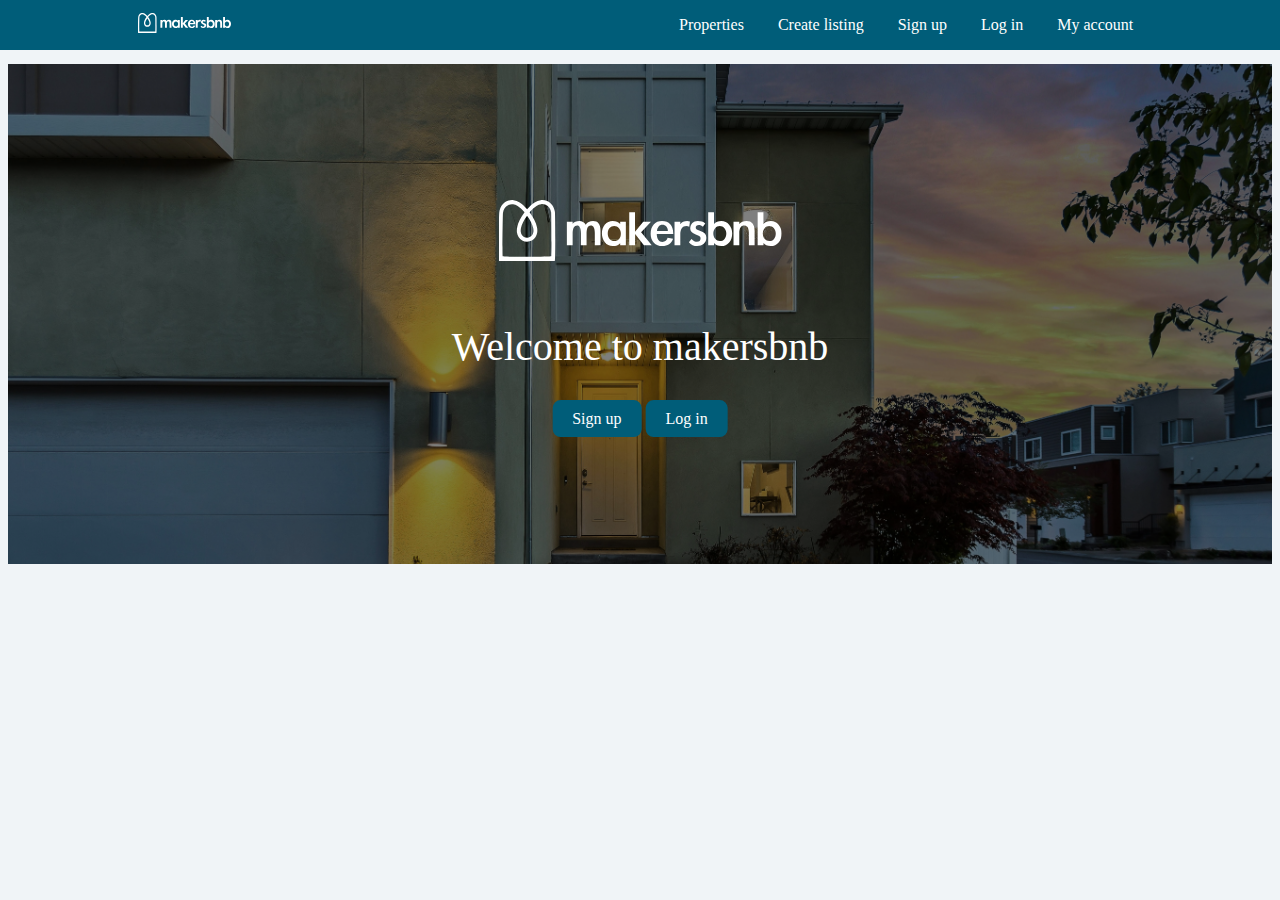
<file: templates/landing.html>
<!DOCTYPE html>
<html lang="en">
<head>
  <meta charset="UTF-8">
  <meta name="viewport" content="width=device-width, initial-scale=1.0">
  <link rel="icon" type="image/x-icon" href="../static/images/favicon.png">
  <title>MakersBnB - Welcome</title>
  <link rel="stylesheet" href="../static/final_style.css">
</head>



<body>
  <div class="navbar">
    <div class="logo">
        <a href="/home">
        <img src="../static/images/makersbnb_white.svg" alt="Logo"> <!-- Logo Placeholder -->
    </a>
    </div>
    <div class="nav-links">
        <a href="/home">Properties</a>
        <a href="/add_listing">Create listing</a>
        <a href="/sign_up">Sign up</a>
        <a href="/login">Log in</a>
        <a href="#">My account</a>
    </div>
</div>
<div class="hero-container">
  <img  src="../static/images/unsplash.jpg" class="hero-image" alt="Hero Image">
  <div class="hero-text">
      <img src="../static/images/makersbnb_white.svg" style="width: 75%">
      <br>
      <br>
      <p style="font-size: 2.5em; color: white"></style>Welcome to makersbnb </p>
      <a href="/sign_up" class="button" style="color: white; font-weight: 50;">Sign up</a>
      <a href="/login" class="button" style="color: white; font-weight: 50;">Log in</a>
  </div>
</div>
</body>
</html>
</file>
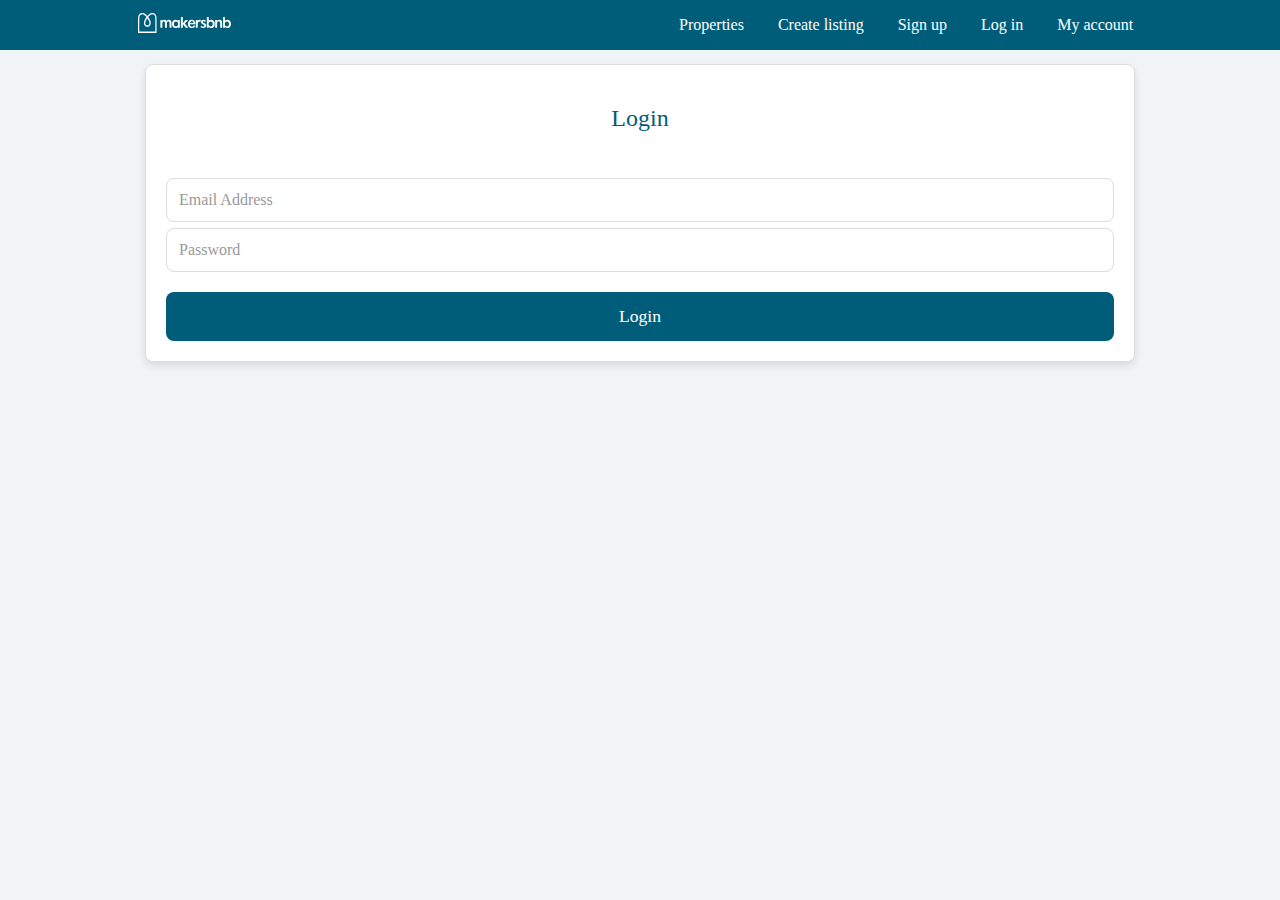
<file: templates/login.html>
<!DOCTYPE html>
<html lang="en">
<head>
  <meta charset="UTF-8">
  <meta name="viewport" content="width=device-width, initial-scale=1.0">
  <link rel="icon" type="image/x-icon" href="../static/images/favicon.png">
  <title>Login - MakersBnB</title>
  <link rel="stylesheet" href="../static/final_style.css">
</head>
<body>
  <!-- Navigation Bar -->
  <header>
    <div class="navbar">
      <div class="logo">
          <a href="/home">
          <img src="../static/images/makersbnb_white.svg" alt="Logo"> <!-- Logo Placeholder -->
      </a>
      </div>
      <div class="nav-links">
          <a href="/home">Properties</a>
          <a href="/add_listing">Create listing</a>
          <a href="/sign_up">Sign up</a>
          <a href="/login">Log in</a>
          <a href="#">My account</a>
      </div>
  </div>
  </header>

  <!-- Login Form -->
  <div class="container-stacked">
    <h2>Login</h2>
    <form action="/login" method="POST">
      <div class="field">
        <input type="text" placeholder="Email Address" name="email" required>
      </div>
      <div class="field">
        <input type="password" placeholder="Password" name="password" required>
      </div>
      <div class="field btn">
        <input class="submit-button" type="submit" value="Login">
      </div>
    </form>
  </div>
</body>
</html>
</file>
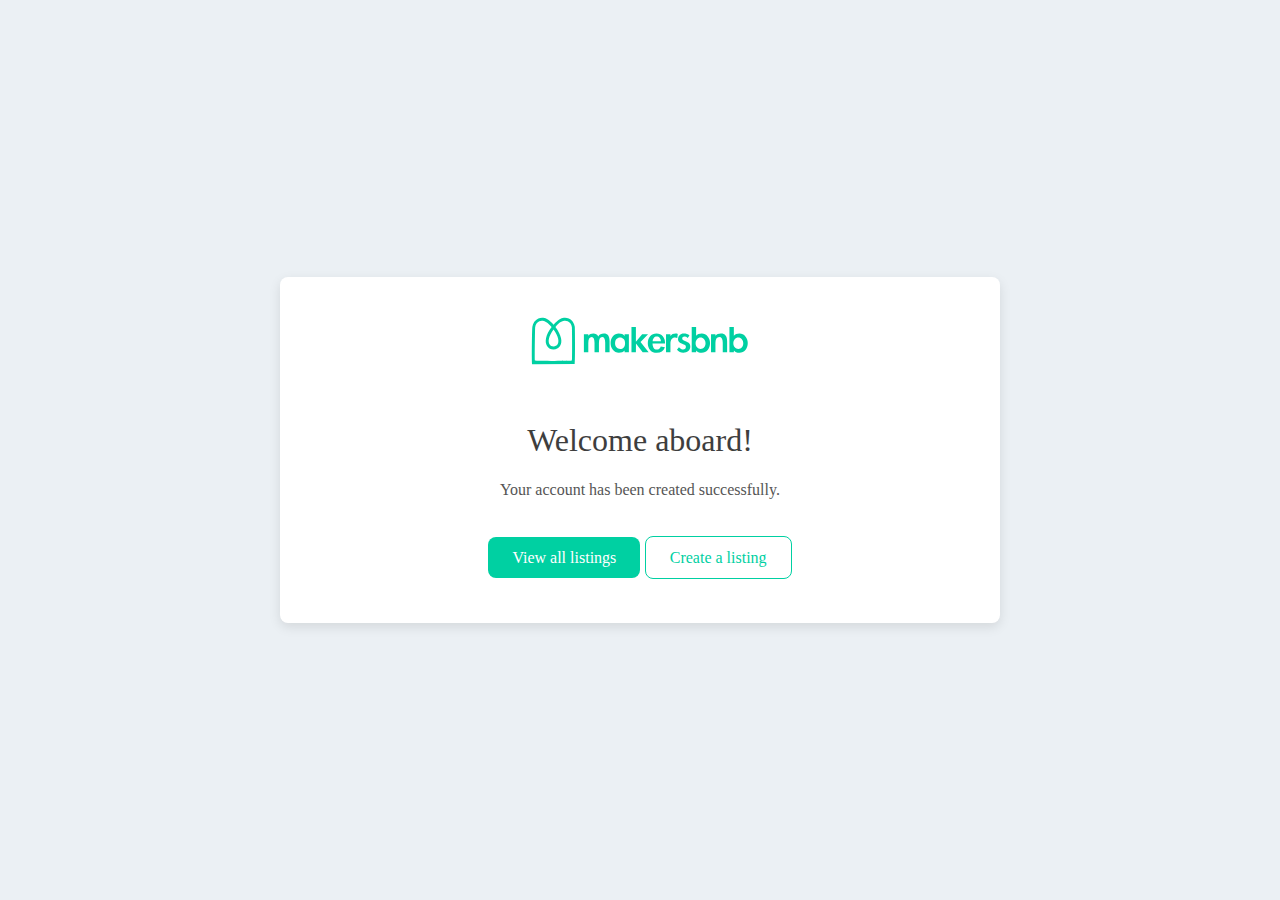
<file: templates/successful_sign_up.html>
<!DOCTYPE html>
<html lang="en">
<head>
    <meta charset="UTF-8">
    <meta name="viewport" content="width=device-width, initial-scale=1.0">
    <link rel="icon" type="image/x-icon" href="../static/images/favicon.png">
    <title>Create an Account</title>
    <style>
        /* Center-align all content inside the body */
        body {
            display: flex;
            justify-content: center;
            align-items: center;
            min-height: 100vh;
            margin: 0;
            font-family: Arial, sans-serif;
            background-color: #ebf0f4;
        }

        /* Main form container */
        .form-container {
            width: 50%;
            background: #fff;
            padding: 40px;
            border-radius: 8px;
            box-shadow: 0 4px 12px rgba(0, 0, 0, 0.1);
        }

        .button-container {
            display: flex;
            justify-content: center;
        }

        /* Headings */
        h1 {
            font-size: 2em;
            text-align: center;
            color: #3e3e3e;
            font-family: futura;
            font-weight: normal;
        }

        h2 {
            font-size: 1.5em;
            color: #555;
            margin-bottom: 10px;
            border-bottom: 1px solid #e0e0e0;
            padding-bottom: 8px;
            font-family: futura;
            font-weight: 100;
        }

        .paragraph {
            font-size: 0.9em;
            color: #555;
            font-family: futura;
            font-weight: 100;
            display: flex;
            justify-content: center;
            align-items: center;
        }
        .paragraph1 {
            font-size: 1em;
            color: #555;
            font-family: futura;
            font-weight: 100;
            display: flex;
            justify-content: center;
            align-items: center;
        }

        /* Input field and label styling */
        label {
            display: block;
            font-weight: bold;
            margin-top: 20px;
            color: #333;
            font-family: futura;
            font-weight: 100;
        }

        input[type="text"] {
            width: 100%;
            padding: 12px;
            margin-top: 6px;
            border: 1px solid #ddd;
            border-radius: 8px;
            font-size: 1em;
            box-sizing: border-box;
            font-family: futura;
            font-weight: 100;
        }
        
        input::placeholder {
            color: #999; /* Light gray color for the placeholder */
        }

        /* Instructions under labels */
        .instructions {
            font-size: 0.9em;
            color: #777;
            margin-top: 4px;
        }

        .submit-button1 {
            width: 100%;
            padding: 12px 24px;
            background-color: #00D0A2;
            color: #fff;
            border: none;
            border-radius: 8px;
            font-size: 1em;
            cursor: pointer;
            margin-top: 20px;
            transition: background-color 0.3s ease;
            font-family: futura;
            font-weight: 100;
            text-decoration: None;
        }
        .submit-button2 {
            width: 100%;
            padding: 12px 24px;
            background-color: white;
            color: #00D0A2;
            border: 1px solid #00D0A2;
            border-radius: 8px;
            font-size: 1em;
            cursor: pointer;
            margin-top: 20px;
            transition: background-color 0.3s ease;
            font-family: futura;
            font-weight: 100;
            text-decoration: None;
        }
        

        .submit-button1:hover {
            background-color: #00a883;
        }
        .submit-button2:hover {
            border: 1px solid #00a883;
            color: #00a883;
        }

        svg {
            display: block;
            margin: 0 auto; /* This will center the SVG horizontally */
        }
    </style>
</head>
<body>
    <div class="form-container">
        <svg width="34%" height="100%" viewBox="0 0 2422 532" version="1.1" xmlns="http://www.w3.org/2000/svg" xmlns:xlink="http://www.w3.org/1999/xlink" xml:space="preserve" xmlns:serif="http://www.serif.com/" style="fill-rule:evenodd;clip-rule:evenodd;stroke-linejoin:round;stroke-miterlimit:2;">
            <g transform="matrix(8.09764,0,0,8.09764,-6574.14,-3702.84)">
                <g transform="matrix(-0.632701,-7.74835e-17,8.49941e-17,-0.69403,872.156,527.479)">
                    <path d="M0.442,7.812C-0.858,11.512 -0.3,78.1 0.2,81.7C1.3,89.2 6.3,95.5 13.2,98.3C15.8,99.4 18.5,99.9 21.3,99.9C22.1,99.9 23.1,99.8 23.9,99.7C27.2,99.3 30.6,98.2 33.9,96.3C38,94 41.9,90.7 46.3,85.9C50.7,90.7 54.7,94 58.7,96.3C62,98.2 65.4,99.3 68.7,99.7C69.5,99.8 70.5,99.9 71.3,99.9C74.1,99.9 76.9,99.4 79.4,98.3C86.4,95.5 91.3,89.1 92.4,81.7C93.2,78.2 94.15,11.411 92.85,7.711M46.4,76.2C41,69.4 37.5,63 36.3,57.6C35.8,55.3 35.7,53.3 36,51.5C36.2,49.9 36.8,48.5 37.6,47.3C39.5,44.6 42.7,42.9 46.4,42.9C50.1,42.9 53.4,44.5 55.2,47.3C56,48.5 56.6,49.9 56.8,51.5C57.1,53.3 57,55.4 56.5,57.6C55.3,62.9 51.8,69.3 46.4,76.2M86.3,80.9C85.6,86.1 82.1,90.6 77.2,92.6C74.8,93.6 72.2,93.9 69.6,93.6C67.1,93.3 64.6,92.5 62,91C58.4,89 54.8,85.9 50.6,81.3C57.2,73.2 61.2,65.8 62.7,59.2C63.4,56.1 63.5,53.3 63.2,50.7C62.8,48.2 61.9,45.9 60.5,43.9C57.4,39.4 52.2,36.8 46.4,36.8C40.6,36.8 35.4,39.5 32.3,43.9C30.9,45.9 30,48.2 29.6,50.7C29.2,53.3 29.3,56.2 30.1,59.2C31.6,65.8 35.7,73.3 42.2,81.4C38.1,86 34.4,89.1 30.8,91.1C28.2,92.6 25.7,93.4 23.2,93.7C20.5,94 17.9,93.6 15.6,92.7C10.7,90.7 7.2,86.2 6.5,81C6.2,78.5 5.426,17.595 6.426,14.795C6.726,13.795 86.526,13.881 86.826,14.881C87.626,17.481 86.7,78.3 86.3,80.9" style="fill:rgb(0,208,162);fill-rule:nonzero;"/>
                </g>
                <g transform="matrix(1,0,0,1,-636.232,-327.34)">
                    <path d="M1526.83,810.463C1528.37,808.463 1530.74,807.463 1533.95,807.463C1536.74,807.463 1538.95,808.755 1540.58,811.338C1542.16,808.755 1544.72,807.463 1548.27,807.463C1553.47,807.463 1556.08,810.838 1556.08,817.588L1556.08,832.963L1550.08,832.963L1550.08,819.963C1550.08,814.713 1548.64,812.088 1545.77,812.088C1542.89,812.088 1541.45,815.005 1541.45,820.838L1541.45,832.963L1535.39,832.963L1535.39,820.463C1535.39,814.88 1534.12,812.088 1531.58,812.088C1528.41,812.088 1526.83,815.005 1526.83,820.838L1526.83,832.963L1520.77,832.963L1520.77,808.275L1526.83,808.275L1526.83,810.463Z" style="fill:rgb(0,208,162);fill-rule:nonzero;"/>
                    <path d="M1582.64,832.963L1576.7,832.963L1576.7,830.713C1574.95,832.755 1572.35,833.775 1568.89,833.775C1565.43,833.775 1562.67,832.442 1560.61,829.775C1558.55,827.109 1557.52,823.984 1557.52,820.4C1557.52,816.817 1558.57,813.765 1560.67,811.244C1562.78,808.723 1565.47,807.463 1568.77,807.463C1572.27,807.463 1574.91,808.505 1576.7,810.588L1576.7,808.275L1582.64,808.275L1582.64,832.963ZM1577.39,820.588C1577.39,818.296 1576.74,816.411 1575.45,814.932C1574.16,813.452 1572.51,812.713 1570.48,812.713C1568.46,812.713 1566.82,813.432 1565.55,814.869C1564.28,816.307 1563.64,818.213 1563.64,820.588C1563.64,822.963 1564.29,824.88 1565.58,826.338C1566.87,827.796 1568.54,828.525 1570.58,828.525C1572.62,828.525 1574.27,827.817 1575.52,826.4C1576.77,824.984 1577.39,823.046 1577.39,820.588Z" style="fill:rgb(0,208,162);fill-rule:nonzero;"/>
                    <path d="M1592.27,818.65L1600.89,808.275L1609.02,808.275L1598.64,819.15L1609.83,832.963L1601.58,832.963L1592.39,820.963L1592.27,832.963L1586.2,832.963L1586.2,798.275L1592.27,798.275L1592.27,818.65Z" style="fill:rgb(0,208,162);fill-rule:nonzero;"/>
                    <path d="M1615.08,821.213C1615.08,823.588 1615.6,825.546 1616.64,827.088C1617.68,828.63 1619.12,829.4 1620.95,829.4C1623.83,829.4 1625.66,827.984 1626.45,825.15L1632.2,826.088C1630.33,831.213 1626.58,833.775 1620.95,833.775C1617.2,833.775 1614.21,832.577 1611.98,830.182C1609.76,827.786 1608.64,824.671 1608.64,820.838C1608.64,816.796 1609.71,813.557 1611.86,811.119C1614.01,808.682 1616.92,807.463 1620.61,807.463C1624.3,807.463 1627.17,808.619 1629.23,810.932C1631.3,813.244 1632.33,816.4 1632.33,820.4L1632.33,821.213L1615.08,821.213ZM1626.7,817.838C1626.7,816.13 1626.17,814.63 1625.11,813.338C1624.05,812.046 1622.67,811.4 1620.98,811.4C1619.3,811.4 1617.92,812.077 1616.86,813.432C1615.8,814.786 1615.27,816.255 1615.27,817.838L1626.7,817.838Z" style="fill:rgb(0,208,162);fill-rule:nonzero;"/>
                    <path d="M1639.77,810.838C1641.31,808.588 1643.72,807.463 1647.02,807.463C1648.06,807.463 1649.02,807.671 1649.89,808.088L1649.14,813.588C1648.22,813.005 1647.22,812.713 1646.14,812.713C1641.89,812.713 1639.77,815.755 1639.77,821.838L1639.77,832.963L1633.7,832.963L1633.7,808.275L1639.77,808.275L1639.77,810.838Z" style="fill:rgb(0,208,162);fill-rule:nonzero;"/>
                    <path d="M1663.45,813.4C1662.12,812.15 1660.72,811.525 1659.27,811.525C1657.06,811.525 1655.95,812.525 1655.95,814.525C1655.95,815.65 1656.95,816.567 1658.95,817.275C1662.62,818.609 1664.89,819.827 1665.77,820.932C1666.64,822.036 1667.08,823.4 1667.08,825.025C1667.08,827.692 1666.15,829.817 1664.3,831.4C1662.44,832.984 1660.16,833.775 1657.45,833.775C1653.95,833.775 1651.06,832.4 1648.77,829.65L1651.45,826.213C1653.54,828.296 1655.45,829.338 1657.2,829.338C1659.74,829.338 1661.02,828.109 1661.02,825.65C1661.02,824.4 1660.35,823.473 1659.02,822.869C1657.68,822.265 1656.66,821.817 1655.95,821.525C1652.12,819.859 1650.2,817.838 1650.2,815.463C1650.2,813.088 1650.92,811.161 1652.36,809.682C1653.8,808.202 1655.68,807.463 1658.02,807.463C1661.35,807.463 1663.99,808.317 1665.95,810.025L1663.45,813.4Z" style="fill:rgb(0,208,162);fill-rule:nonzero;"/>
                    <path d="M1669.02,798.275L1675.08,798.275L1675.08,810.525C1676.83,808.484 1679.43,807.463 1682.89,807.463C1686.14,807.463 1688.84,808.755 1690.98,811.338C1693.13,813.921 1694.2,816.963 1694.2,820.463C1694.2,824.255 1693.14,827.421 1691.02,829.963C1688.89,832.505 1686.14,833.775 1682.77,833.775C1679.14,833.775 1676.62,832.734 1675.2,830.65L1675.08,832.963L1669.02,832.963L1669.02,798.275ZM1688.02,820.588C1688.02,818.505 1687.37,816.671 1686.08,815.088C1684.79,813.505 1683.14,812.713 1681.14,812.713C1679.14,812.713 1677.52,813.494 1676.27,815.057C1675.02,816.619 1674.39,818.473 1674.39,820.619C1674.39,822.765 1675.05,824.619 1676.36,826.182C1677.67,827.744 1679.29,828.525 1681.2,828.525C1683.29,828.525 1684.94,827.765 1686.17,826.244C1687.4,824.723 1688.02,822.838 1688.02,820.588Z" style="fill:rgb(0,208,162);fill-rule:nonzero;"/>
                    <path d="M1701.64,810.525C1703.35,808.484 1705.87,807.463 1709.2,807.463C1714.87,807.463 1717.7,810.942 1717.7,817.9L1717.7,832.963L1711.7,832.963L1711.7,819.9C1711.7,814.692 1710.1,812.088 1706.89,812.088C1703.39,812.088 1701.64,814.88 1701.64,820.463L1701.64,832.963L1695.58,832.963L1695.58,808.275L1701.64,808.275L1701.64,810.525Z" style="fill:rgb(0,208,162);fill-rule:nonzero;"/>
                    <path d="M1720.89,798.275L1726.95,798.275L1726.95,810.525C1728.7,808.484 1731.31,807.463 1734.77,807.463C1738.02,807.463 1740.71,808.755 1742.86,811.338C1745.01,813.921 1746.08,816.963 1746.08,820.463C1746.08,824.255 1745.02,827.421 1742.89,829.963C1740.77,832.505 1738.02,833.775 1734.64,833.775C1731.02,833.775 1728.49,832.734 1727.08,830.65L1726.95,832.963L1720.89,832.963L1720.89,798.275ZM1739.89,820.588C1739.89,818.505 1739.24,816.671 1737.95,815.088C1736.66,813.505 1735.02,812.713 1733.02,812.713C1731.02,812.713 1729.39,813.494 1728.14,815.057C1726.89,816.619 1726.27,818.473 1726.27,820.619C1726.27,822.765 1726.92,824.619 1728.23,826.182C1729.55,827.744 1731.16,828.525 1733.08,828.525C1735.16,828.525 1736.82,827.765 1738.05,826.244C1739.28,824.723 1739.89,822.838 1739.89,820.588Z" style="fill:rgb(0,208,162);fill-rule:nonzero;"/>
                </g>
            </g>
        </svg>
        <br>
        <br>
        <h1>Welcome aboard!</h1>
        <p class="paragraph1">Your account has been created successfully.</p>
        <br>
        <form action="/home" method="GET">
            <div class="button-container">
                <p>
                <a href="/home" class="submit-button1">View all listings</a>
                <a href="/add_listing" class="submit-button2">Create a listing</a>
                </p>
            </div>

        </form>
    </div>
</body>
</html>
</file>
<file: static/final_style.css>
/* NAV BAR */
.navbar {
    position: fixed;
    top: 0;
    left: 0;
    right: 0;
    width: 100%;
    display: flex;
    justify-content: space-between;
    align-items: center;
    background-color: #005d79;
    padding: 8px 10px;
    color: white;
    z-index: 9999;
    }
    .navbar .logo {
        font-size: 1.5em;
        font-weight: 100;
        margin-left: 10%;
    }
    .navbar .logo img {
        height: 20px;
    }
    .navbar .nav-links {
    display: flex;
    gap: 2px;
    margin-right: 11%;
    }
    .navbar .nav-links a {
    text-decoration: none;
    color: white;
    font-size: 1em;
    font-weight: 100;
    padding: 8px 16px;
    }
    .navbar .nav-links a:hover {
        background-color: #00D0A2;
        border-radius: 8px;
        padding: 8px 16px;
    }

/* BODY */
body {
    margin-top: 5%;
    flex-direction: column;
    font-family: futura;
    font-weight: 100;
    display: flex;
    justify-content: center;
    align-items: center;
    background-color: #f0f4f7;
    }

.body2 {
        margin-top: 3%;
        width: 100%;
        margin-left: 0;
        padding: 0;
        flex-direction: column;
        font-family: futura;
        font-weight: 100;
        display: flex;
        justify-content: center;
        align-items: center;
        background-color: #f0f4f7;
        }

/* CONTAINER */
.container-adjacent {
    text-align: left;
    display: flex;
    border: 1px solid #ddd;
    border-radius: 8px;
    padding: 20px;
    width: 75%;
    background-color: #fff;
    box-shadow: 0 4px 8px rgba(0, 0, 0, 0.1);
    grid-template-columns: 1fr 1fr;
    gap: 20px;
    margin-bottom: 24px;
    }

.container-stacked {
        text-align: center;
        display: flex;
        align-content: center;
        flex-direction: column;
        text-align: center;
        border: 1px solid #ddd;
        border-radius: 8px;
        padding: 20px;
        width: 75%;
        background-color: #fff;
        box-shadow: 0 4px 8px rgba(0, 0, 0, 0.1);
        grid-template-columns: 1fr 1fr;
        gap: 20px;
        }

.container-stacked2 {
            text-align: left;
            display: flex;
            align-content: left;
            flex-direction: column;
            text-align: center;
            width: 75%;
            background-color: #fff;
            grid-template-columns: 1fr 1fr;
            gap: 20px;
            }

/* container image */
.container-image {
    width: 100%;
    border-radius: 8px;
    height: 250px;
    object-fit: cover;
    }

.property-image {
        width: 400px;
        border-radius: 8px;
        height: 250px;
        object-fit: cover;
    }

/* HERO IMAGE */
.hero-container {
    position: relative;
    width: 100%;
    max-height: 500px;
    margin-left: 0;
    margin-top: 0;
    padding: 0;
}
.hero-image {
    width: 100%;
    max-height: 500px;
    height: auto;
    object-fit: cover;
    margin-left: 0;
    margin-top: 0;
}

.hero-container::after {
    content: '';
    position: absolute;
    top: 0;
    left: 0;
    width: 100%;
    height: 100%;
    background-color: rgba(0, 0, 0, 0.5); /* Dark overlay with opacity */
    z-index: 1;
}

.hero-text {
    position: absolute;
    top: 50%;
    left: 50%;
    transform: translate(-50%, -50%);
    color: white; /* Text color */
    text-align: center; /* Center the text */
    font-weight: 100; /* Make the text bold */
    padding: 0 20px; /* Add some padding for responsiveness */
    z-index: 2;
}


/* TEXT */
h2 {
    font-family: futura;
    text-align: center;
    font-weight: 100;
    font-size: 1.5em;
    color: #005d79;
}

h2 {
    font-family: futura;
    text-align: center;
    font-weight: 100;
    font-size: 1.5em;
    color: #005d79;
}

h4 {
    font-family: futura;
    text-align: left;
    font-weight: 100;
    font-size: 1.5em;
    color: rgb(68, 68, 68);
}

p {
    font-family: futura;
    font-weight: 100;
    font-size: 1em;
    color: rgb(68, 68, 68);
}

h1 {
    font-family: futura;
    font-weight: 100;
    color: #005d79;
}

.listing-info {
    margin-bottom: 20px;
    font-size: 0.9em;
    border-radius: 8px;
}

.listing-info2 {
    margin-bottom: -5pxpx;
    font-size: 0.9em;
    border-radius: 8px;
}

a {
    text-decoration: none;
    color: rgb(68, 68, 68);
}


/* FORMS */
.input-group {
    margin: 10px 0;
    }
.input-group label {
    display: block;
    font-weight: 100;
    margin-bottom: 5px;
}
.input-group input {
    width: 130px;
    padding: 8px;
    font-size: 14px;
    border: 1px solid #ddd;
    border-radius: 8px;
}

label {
    display: block;
    font-weight: bold;
    margin-top: 20px;
    color: #333;
    font-family: futura;
    font-weight: 100;
}

input[type="text"], input[type="password"] {
    width: 100%;
    padding: 12px;
    margin-top: 6px;
    border: 1px solid #ddd;
    border-radius: 8px;
    font-size: 1em;
    box-sizing: border-box;
    font-family: futura;
    font-weight: 100;
}

input::placeholder {
    color: #999; /* Light gray color for the placeholder */
}

.instructions {
    font-size: 0.9em;
    color: #777;
    margin-top: 4px;
    margin-bottom: 4px;
}

/* Submit button styling */
.submit-button {
    width: 100%;
    padding: 14px;
    background-color: #005d79;
    color: #fff;
    border: none;
    border-radius: 8px;
    font-size: 1.1em;
    cursor: pointer;
    margin-top: 20px;
    transition: background-color 0.3s ease;
    font-family: futura;
    font-weight: 100;
}

.submit-button:hover {
    background-color: #00D0A2;
}

/* BUTTONS */
.button {
    margin-top: 15px;
    text-decoration: none;
    padding: 10px 20px;
    background-color: #005d79;
    color: white;
    border: none;
    border-radius: 8px;
    cursor: pointer;
    font-size: 16px;
}
.button:visited {
    color: white;
}
.button:hover {
    background-color: #00D0A2;
    }

.property-button {
        margin-top: 15px;
        width: fit-content;
        text-decoration: none;
        padding: 10px 20px;
        background-color: white;
        color: #005d79;
        border: 1px solid;
        border-color: #005d79;
        border-radius: 8px;
        cursor: pointer;
        font-size: 16px;
        display: inline-block;
    }
    .property-button:hover {
        background-color: white;
        color: #00D0A2;
        border: 1px solid;
        border-color: #00D0A2;
        }

/* COLUMNS */
.column {
    flex: 1;
    padding: 0px;
}
    .left {
        flex: 0.5;
    }
    .left2 {
        flex: 2;
    }

    .right {
        flex: 2.5;
        margin-left: 50px;
    }
    .right2 {
        flex: 1;
        margin-left: 50px;
    }
    .other {
        display: flex;
        justify-content: left;
        /* flex: 1; */
        margin-left: 0px;
        text-align: left;
    }

/* ICONS */
.icon {
    width: 32px;
    height: 100%;
}
/* amentities */
.amenities {
    display: flex;
    flex-wrap: wrap;
    gap: 20px;
    margin-top: 20px;
}
.amenity {
    display: flex;
    flex-direction: column;
    align-items: center;
    width: 80px;
    text-align: top;
    font-size: 0.7em;
    color: #333;
}

/* DIVIDER */
hr {
    border: none;  
    height: 1px;
    background-color: #dbdbdb;
    margin: 20px 0;
}

.hr2 {
    border: none;  
    height: 1px;
    background-color: #dbdbdb;
    margin: 0 0;
}
</file>
